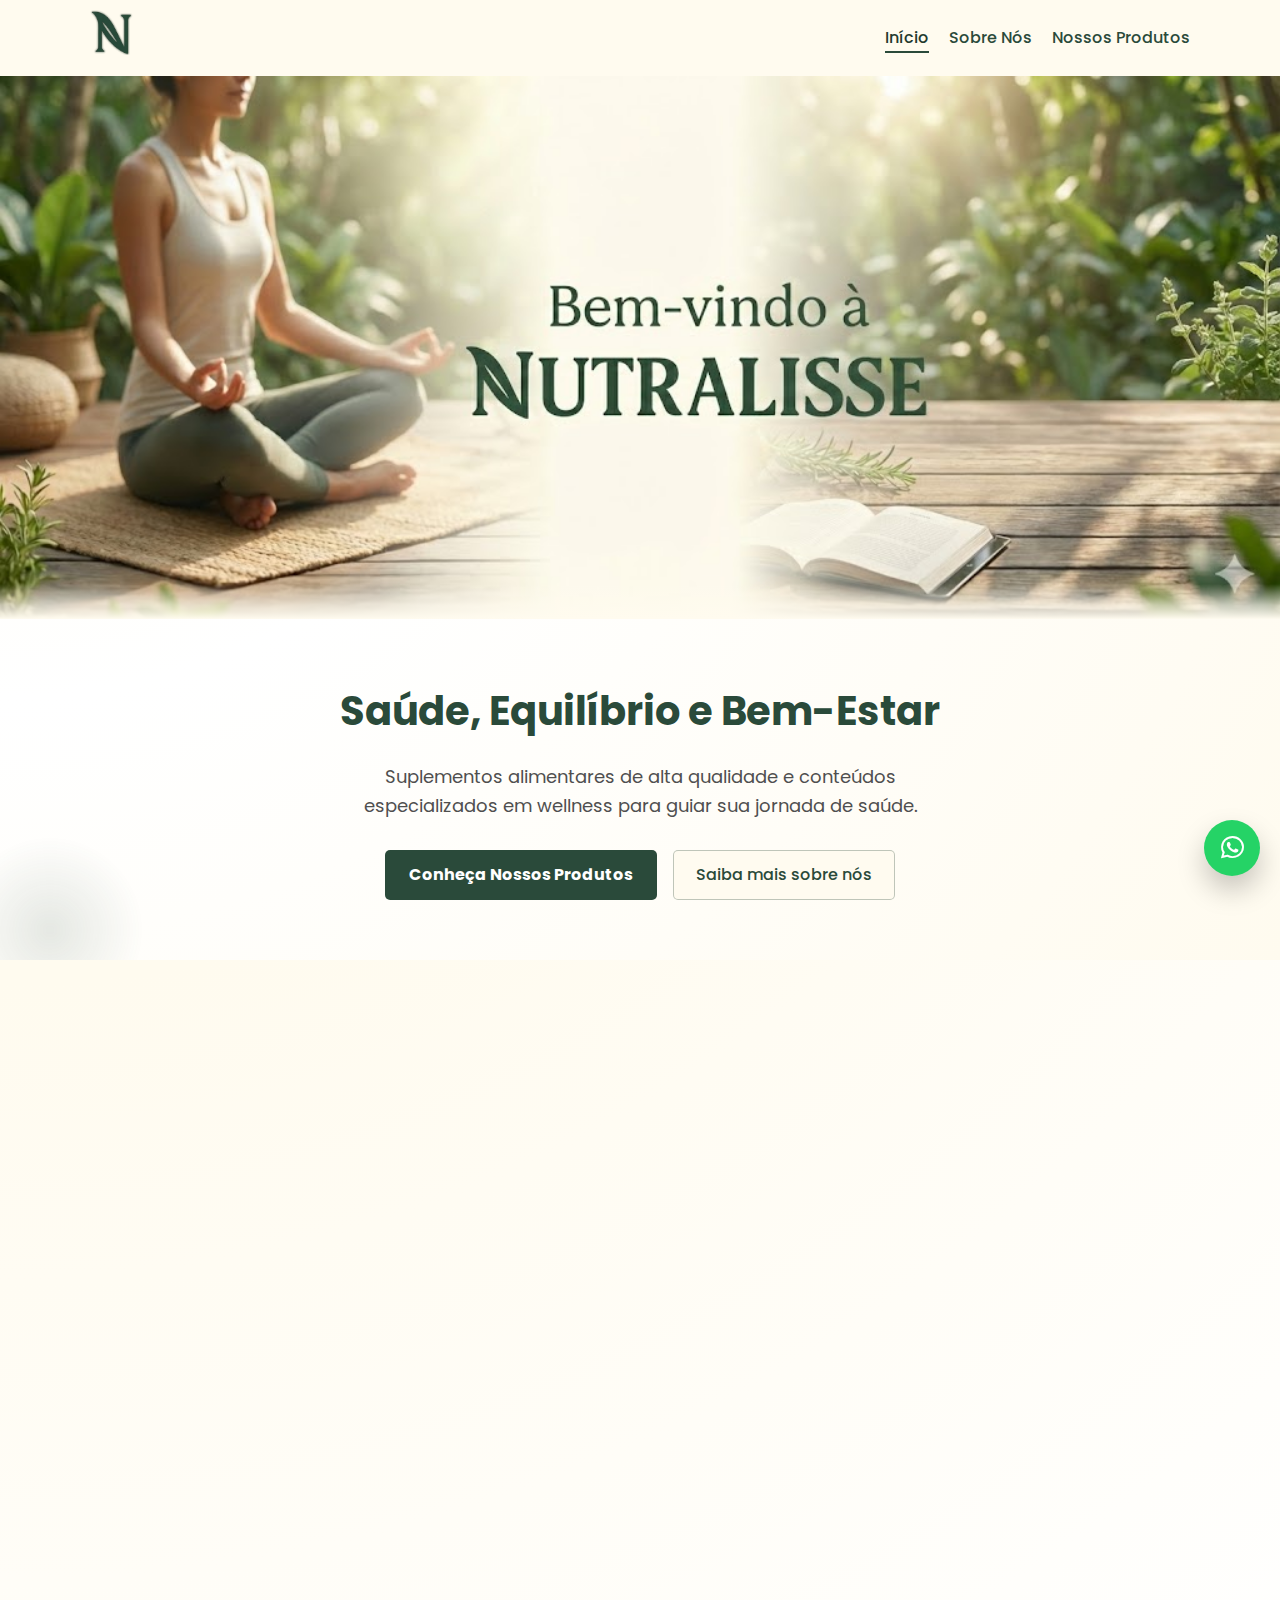
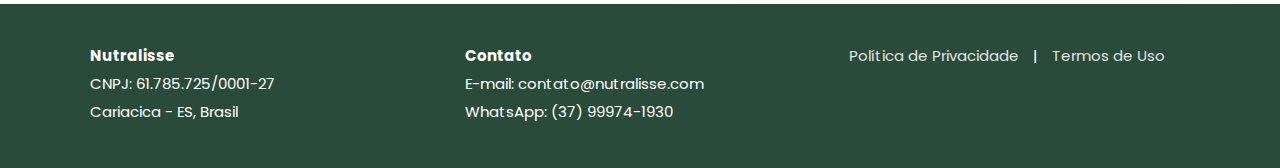
<file: index.html>
<!doctype html>
<html lang="pt-BR">
  <head>
    <meta charset="UTF-8" />
    <meta name="viewport" content="width=device-width, initial-scale=1.0" />
    <title>Nutralisse - Saúde, Equilíbrio e Bem-Estar</title>
    <link rel="preconnect" href="https://fonts.googleapis.com" />
    <link rel="preconnect" href="https://fonts.gstatic.com" crossorigin />
    <link
      href="https://fonts.googleapis.com/css2?family=Poppins:wght@300;400;500;600;700&display=swap"
      rel="stylesheet"
    />
    <link
      rel="stylesheet"
      href="https://cdnjs.cloudflare.com/ajax/libs/font-awesome/6.5.1/css/all.min.css"
    />
    <link rel="stylesheet" href="style.css" />
  </head>
  <body>
    <header>
      <div class="container header-container">
        <div class="logo">
          <img
            src="/image/logo1.png"
            alt="Logotipo Nutralisse"
            style="max-height: 45px; width: auto"
          />
        </div>
        <nav>
          <ul class="nav-links">
            <li><a href="#inicio">Início</a></li>
            <li><a href="#sobre">Sobre Nós</a></li>
            <li><a href="#produtos">Nossos Produtos</a></li>
          </ul>
        </nav>
      </div>
    </header>

    <section id="inicio" class="hero">
      <div class="hero-banner-wrapper">
        <img
          src="image/banner.jpg"
          alt="Banner Nutralisse"
          class="hero-banner"
        />
      </div>
      <div class="container reveal">
        <div class="hero-content">
          <h1>Saúde, Equilíbrio e Bem-Estar</h1>
          <p>
            Suplementos alimentares de alta qualidade e conteúdos especializados
            em wellness para guiar sua jornada de saúde.
          </p>
          <div class="hero-actions">
            <a href="#produtos" class="btn">Conheça Nossos Produtos</a>
            <a href="#sobre" class="btn-secondary">Saiba mais sobre nós</a>
          </div>
        </div>
      </div>
    </section>

    <section id="sobre" class="about">
      <div class="container about-grid reveal">
        <div>
          <h2>Sobre a Nutralisse</h2>
          <p>
            A Nutralisse é uma empresa dedicada ao nicho de wellness. Nosso foco
            é promover qualidade de vida através de suplementos alimentares
            criteriosamente selecionados e materiais educativos focados em saúde
            e bem-estar.
          </p>
        </div>
        <ul class="about-highlights">
          <li>Foco em saúde e bem-estar de forma sustentável.</li>
          <li>Produtos criteriosamente selecionados e testados.</li>
          <li>Conteúdos educativos para uma rotina mais equilibrada.</li>
        </ul>
      </div>
    </section>

    <section id="produtos" class="products">
      <div class="container reveal">
        <h2>Nossos Produtos</h2>
        <div class="product-grid">
          <div class="product-card">
            <h3>Suplementos Alimentares</h3>
            <p>
              Fórmulas desenvolvidas para apoiar sua saúde física, energia e
              imunidade diária.
            </p>
          </div>
          <div class="product-card">
            <h3>E-books e Educação</h3>
            <p>
              Guias completos e materiais digitais sobre nutrição, rotinas
              saudáveis e wellness.
            </p>
          </div>
        </div>
      </div>
    </section>

    <footer>
      <div class="container footer-container">
        <div class="footer-column legal-info">
          <p><strong>Nutralisse</strong></p>
          <p>CNPJ: 61.785.725/0001-27</p>
          <p>Cariacica - ES, Brasil</p>
        </div>
        <div class="footer-column footer-contact">
          <p><strong>Contato</strong></p>
          <p>E-mail: contato@nutralisse.com</p>
          <p>WhatsApp: (37) 99974-1930</p>
        </div>
        <div class="footer-column legal-links">
          <a href="politica-privacidade.html">Política de Privacidade</a> |
          <a href="termos-uso.html">Termos de Uso</a>
        </div>
      </div>
    </footer>

    <a
      href="https://wa.me/5537999741930"
      class="whatsapp-float"
      target="_blank"
      rel="noopener"
      aria-label="Fale conosco no WhatsApp"
    >
      <i class="fa-brands fa-whatsapp"></i>
    </a>

    <script src="script.js"></script>
  </body>
</html>
</file>
<file: style.css>
/* Reset Básico */
* {
  margin: 0;
  padding: 0;
  box-sizing: border-box;
}

body {
  background: radial-gradient(
    circle at top left,
    #fffbef 0,
    #fffbef 45%,
    #ffffff 100%
  );
  color: #333;
  line-height: 1.6;
  font-family:
    "Poppins",
    system-ui,
    -apple-system,
    BlinkMacSystemFont,
    "Segoe UI",
    sans-serif;
  scroll-behavior: smooth;
}

.container {
  width: 90%;
  max-width: 1100px;
  margin: 0 auto;
}

/* Cabeçalho */
header {
  background-color: #fffbef;
  box-shadow: 0 2px 5px rgba(0, 0, 0, 0.04);
}

.header-container {
  display: flex;
  justify-content: space-between;
  align-items: center;
  padding: 10px 0;
}

.logo {
  font-size: 24px;
  font-weight: bold;
  color: #2a4a3a;
  letter-spacing: 0.04em;
}

.nav-links {
  list-style: none;
  display: flex;
  gap: 20px;
}

.nav-links a {
  text-decoration: none;
  color: #2a4a3a;
  font-weight: 500;
  position: relative;
  padding-bottom: 4px;
  transition: color 0.3s ease;
}

.nav-links a:hover {
  color: #233a2e;
}

.nav-links a::after {
  content: "";
  position: absolute;
  left: 0;
  bottom: 0;
  width: 0;
  height: 2px;
  background: linear-gradient(90deg, #2a4a3a, #2a4a3a);
  transition: width 0.3s ease;
}

.nav-links a:hover::after,
.nav-links a.active::after {
  width: 100%;
}

.nav-links a.active {
  color: #233a2e;
}

/* @media (min-width: 900px) {
  header {
    background-image: url("image/logo1.png");
    background-repeat: no-repeat;
    background-position: center;
    background-size: 5% auto;
  }
} */

/* Hero Section */
.hero {
  background: radial-gradient(
    circle at top left,
    #fffbef 0,
    #ffffff 40%,
    #fffbef 100%
  );
  padding: 0;
  position: relative;
  overflow: hidden;
}

.hero::before,
.hero::after {
  content: "";
  position: absolute;
  border-radius: 999px;
  background: radial-gradient(circle, rgba(42, 74, 58, 0.12), transparent 60%);
  filter: blur(2px);
  z-index: 0;
}

.hero::before {
  width: 260px;
  height: 260px;
  top: -60px;
  right: -80px;
}

.hero::after {
  width: 220px;
  height: 220px;
  bottom: -80px;
  left: -60px;
}

.hero-content {
  position: relative;
  z-index: 1;
  text-align: center;
  max-width: 640px;
  margin: 60px auto 60px;
}

.hero-badge {
  display: inline-flex;
  align-items: center;
  gap: 8px;
  padding: 6px 14px;
  border-radius: 999px;
  border: 1px solid rgba(42, 74, 58, 0.18);
  background-color: rgba(255, 255, 255, 0.7);
  color: #2a4a3a;
  font-size: 13px;
  text-transform: uppercase;
  letter-spacing: 0.1em;
  margin-bottom: 14px;
}

.hero h1 {
  font-size: 40px;
  color: #2a4a3a;
  margin-bottom: 20px;
}

.hero p {
  font-size: 18px;
  margin-bottom: 30px;
  max-width: 600px;
  margin-left: auto;
  margin-right: auto;
}

.hero-actions {
  display: flex;
  justify-content: center;
  gap: 16px;
  flex-wrap: wrap;
}

.hero-banner-wrapper {
  position: relative;
  overflow: hidden;
  width: 100vw;
  margin-left: 50%;
  transform: translateX(-50%);
}

.hero-banner {
  display: block;
  width: 100%;
  height: auto;
}

.hero-banner-wrapper::after {
  content: "";
  position: absolute;
  left: 0;
  right: 0;
  bottom: 0;
  height: 70px;
  background: linear-gradient(
    to bottom,
    rgba(255, 251, 239, 0) 0%,
    rgba(255, 251, 239, 0) 50%,
    rgba(255, 251, 239, 0.7) 80%,
    #fffbef 100%
  );
  pointer-events: none;
}

.btn {
  display: inline-block;
  background-color: #2a4a3a;
  color: #ffffff;
  padding: 12px 24px;
  text-decoration: none;
  border-radius: 5px;
  font-weight: bold;
  transition:
    background-color 0.3s ease,
    transform 0.2s ease,
    box-shadow 0.2s ease;
}

.btn:hover {
  background-color: #233a2e;
  transform: translateY(-1px);
  box-shadow: 0 10px 18px rgba(35, 58, 46, 0.28);
}

.btn-secondary {
  display: inline-block;
  padding: 11px 22px;
  border-radius: 5px;
  border: 1px solid rgba(42, 74, 58, 0.3);
  background-color: rgba(255, 251, 239, 0.96);
  color: #2a4a3a;
  font-weight: 500;
  text-decoration: none;
  transition:
    background-color 0.25s ease,
    color 0.25s ease,
    box-shadow 0.25s ease,
    transform 0.2s ease;
}

.btn-secondary:hover {
  background-color: #fffbef;
  color: #2a4a3a;
  transform: translateY(-1px);
  box-shadow: 0 8px 14px rgba(42, 74, 58, 0.2);
}

/* Seções Padrão */
section {
  padding: 60px 0;
}

.about {
  padding-bottom: 30px;
}

section h2 {
  text-align: center;
  color: #2a4a3a;
  margin-bottom: 40px;
  font-size: 28px;
}

section p {
  color: #4f4f4f;
}

.about-grid {
  display: grid;
  grid-template-columns: minmax(0, 2fr) minmax(0, 1.2fr);
  gap: 40px;
  align-items: center;
}

.about-highlights {
  list-style: none;
  background-color: #ffffff;
  border-radius: 12px;
  padding: 20px 24px;
  box-shadow: 0 10px 25px rgba(0, 0, 0, 0.05);
}

.about-highlights li {
  position: relative;
  padding-left: 20px;
  margin-bottom: 10px;
  font-size: 14px;
}

.about-highlights li::before {
  content: "";
  position: absolute;
  left: 0;
  top: 10px;
  width: 8px;
  height: 8px;
  border-radius: 999px;
  background: linear-gradient(135deg, #2a4a3a, #2a4a3a);
}

/* Produtos */
.product-grid {
  display: flex;
  gap: 20px;
  justify-content: center;
}

.product-card {
  background-color: #ffffff;
  padding: 30px;
  border-radius: 8px;
  box-shadow: 0 4px 6px rgba(0, 0, 0, 0.05);
  width: 45%;
  text-align: center;
  border-top: 4px solid #2a4a3a;
  transition:
    transform 0.25s ease,
    box-shadow 0.25s ease,
    border-color 0.25s ease;
}

.product-card:hover {
  transform: translateY(-8px);
  box-shadow: 0 16px 30px rgba(0, 0, 0, 0.08);
  border-color: #2a4a3a;
}

/* Contato */
.contact-info {
  background-color: #ffffff;
  padding: 30px;
  border-radius: 8px;
  box-shadow: 0 4px 6px rgba(0, 0, 0, 0.05);
  text-align: center;
  max-width: 700px;
  margin: 0 auto;
}

.contact-info p {
  margin-bottom: 10px;
}

/* Rodapé */
footer {
  background-color: #2a4a3a;
  color: #ffffff;
  padding: 40px 0;
  font-size: 15px;
}

.footer-container {
  display: flex;
  flex-wrap: wrap;
  justify-content: space-between;
  align-items: flex-start;
  text-align: left;
  gap: 24px;
}

.legal-links a {
  color: #e0e4e1;
  text-decoration: none;
  margin: 0 10px;
}

.legal-links a:hover {
  text-decoration: underline;
}

.footer-column {
  flex: 1 1 200px;
  min-width: 180px;
}

.footer-contact p,
.legal-info p {
  margin-bottom: 4px;
}

@media (max-width: 700px) {
  .footer-container {
    flex-direction: column;
    align-items: center;
    text-align: center;
  }

  .footer-column {
    width: 100%;
  }
}

/* Botão flutuante WhatsApp */
.whatsapp-float {
  position: fixed;
  right: 20px;
  bottom: 24px;
  width: 56px;
  height: 56px;
  border-radius: 999px;
  background-color: #25d366;
  color: #ffffff;
  display: flex;
  align-items: center;
  justify-content: center;
  font-size: 26px;
  box-shadow: 0 14px 28px rgba(0, 0, 0, 0.22);
  text-decoration: none;
  z-index: 120;
  transition:
    transform 0.2s ease,
    box-shadow 0.2s ease;
}

.whatsapp-float:hover {
  transform: translateY(-3px) scale(1.03);
  box-shadow: 0 18px 32px rgba(0, 0, 0, 0.28);
}

/* Animações de entrada (scroll reveal) */
.reveal {
  opacity: 0;
  transform: translateY(30px);
  transition:
    opacity 0.7s ease,
    transform 0.7s ease;
}

.reveal.visible {
  opacity: 1;
  transform: translateY(0);
}

/* Responsivo */
@media (max-width: 900px) {
  .about-grid {
    grid-template-columns: minmax(0, 1fr);
  }

  .product-grid {
    flex-direction: column;
  }

  .product-card {
    width: 100%;
  }
}

@media (max-width: 600px) {
  .header-container {
    flex-direction: column;
    gap: 12px;
  }

  .hero {
    padding: 100px 0 80px;
  }

  .hero h1 {
    font-size: 30px;
  }

  .nav-links {
    gap: 12px;
    flex-wrap: wrap;
    justify-content: center;
  }

  .whatsapp-float {
    right: 16px;
    bottom: 18px;
    width: 52px;
    height: 52px;
  }
}
</file>
